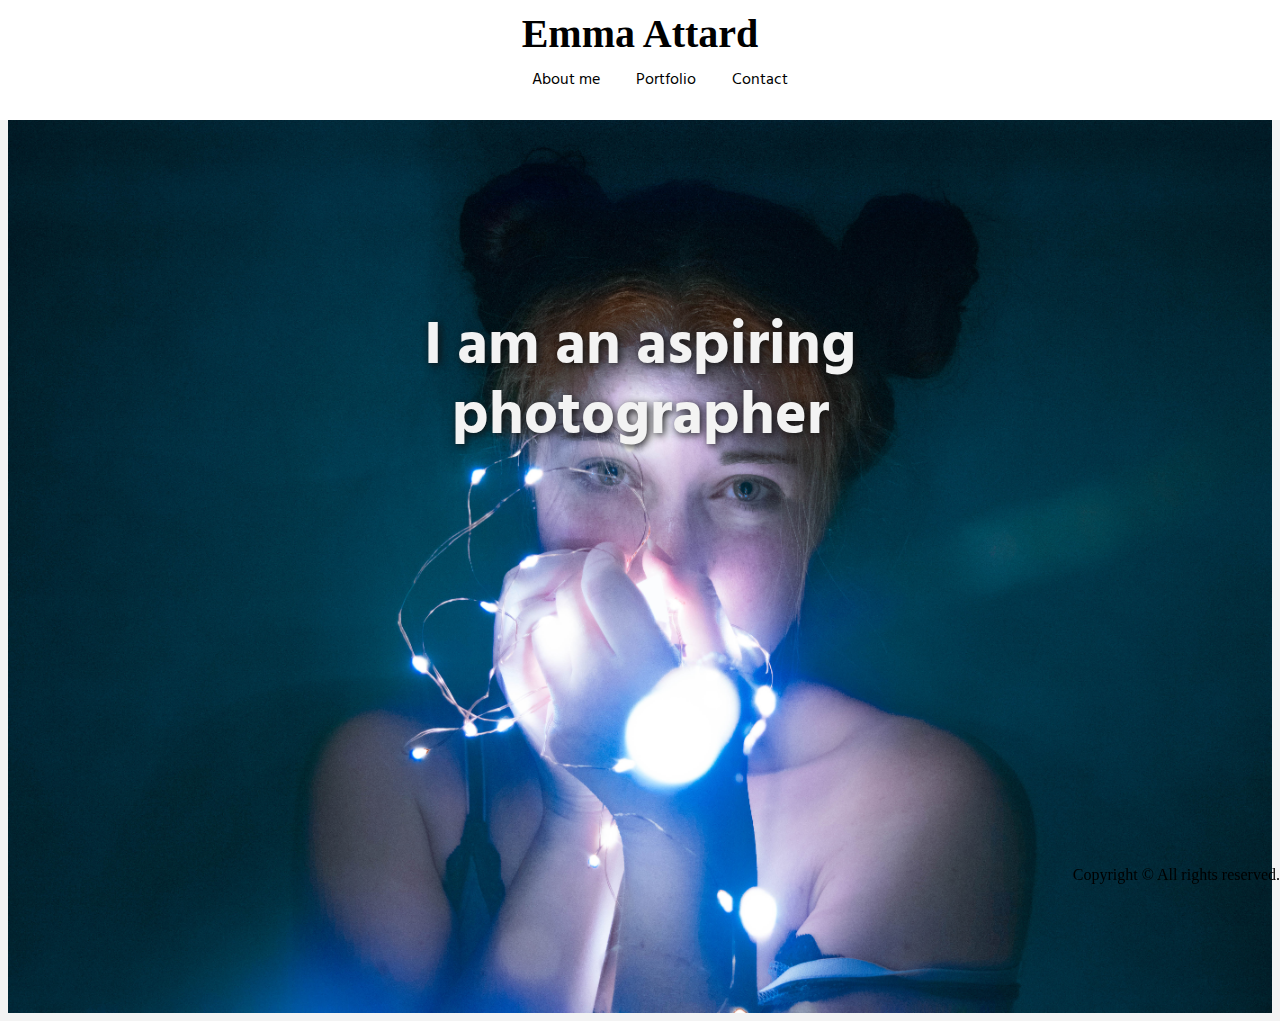
<file: index.html>
<!DOCTYPE html>
<html lang="en">
<head>
    <meta charset="UTF-8">
    <meta name="viewport" content="width=device-width, initial-scale=1.0">
    <meta http-equiv="X-UA-Compatible" content="ie=edge">
    <title>Emma Attard</title>
    <link href="https://fonts.googleapis.com/css?family=Amatic+SC|Hind|Rochester|Sacramento" rel="stylesheet">
    <link rel="stylesheet" href="index.css">
    <link rel="stylesheet" href="https://stackpath.bootstrapcdn.com/bootstrap/4.1.3/css/bootstrap.min.css" integrity="sha384-MCw98/SFnGE8fJT3GXwEOngsV7Zt27NXFoaoApmYm81iuXoPkFOJwJ8ERdknLPMO" crossorigin="anonymous">
</head>
<body>
    <header>
        <a href="index.html" class="header-brand">Emma Attard</a>
        <nav>
            <ul>
                <li><a href="aboutme.html">About me</a></li>
                <li><a href="portfolio.html">Portfolio</a></li>
                <li><a href="contact.html">Contact</a></li>
            </ul>
        </nav>
    </header>
    <main>
        <section class="index-banner">
            <div class="vertical-center">
            <h1> I am an aspiring<br>photographer</h1>
            </div>
        </section>
    </main>

    <footer>     
        <p>Copyright © All rights reserved.</p>
    </footer>
    <!-- jQuery first, then Popper.js, then Bootstrap JS -->

    <script src="https://code.jquery.com/jquery-3.3.1.slim.min.js" integrity="sha384-q8i/X+965DzO0rT7abK41JStQIAqVgRVzpbzo5smXKp4YfRvH+8abtTE1Pi6jizo"
    crossorigin="anonymous"></script>

<script src="https://cdnjs.cloudflare.com/ajax/libs/popper.js/1.14.3/umd/popper.min.js" integrity="sha384-ZMP7rVo3mIykV+2+9J3UJ46jBk0WLaUAdn689aCwoqbBJiSnjAK/l8WvCWPIPm49"
    crossorigin="anonymous"></script>

<script src="https://stackpath.bootstrapcdn.com/bootstrap/4.1.3/js/bootstrap.min.js" integrity="sha384-ChfqqxuZUCnJSK3+MXmPNIyE6ZbWh2IMqE241rYiqJxyMiZ6OW/JmZQ5stwEULTy"
    crossorigin="anonymous"></script>
</body>
</html>
</file>
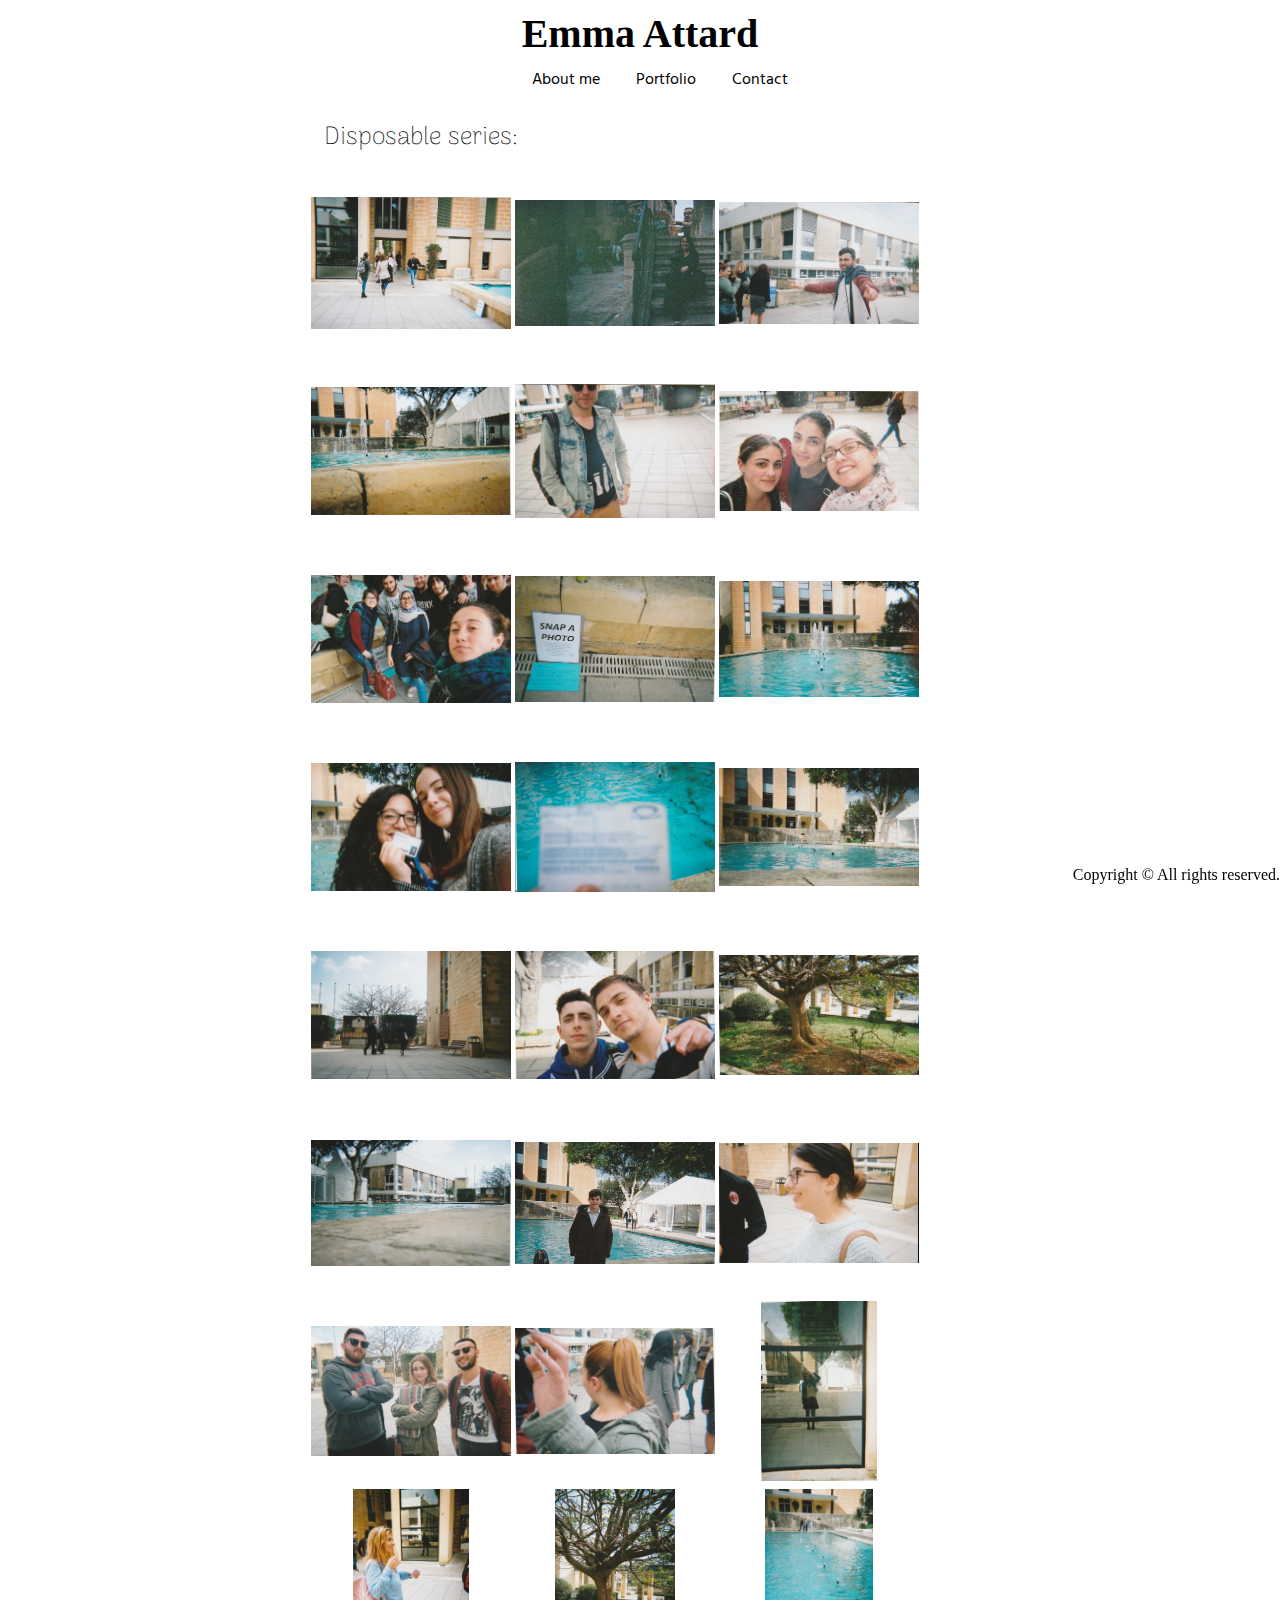
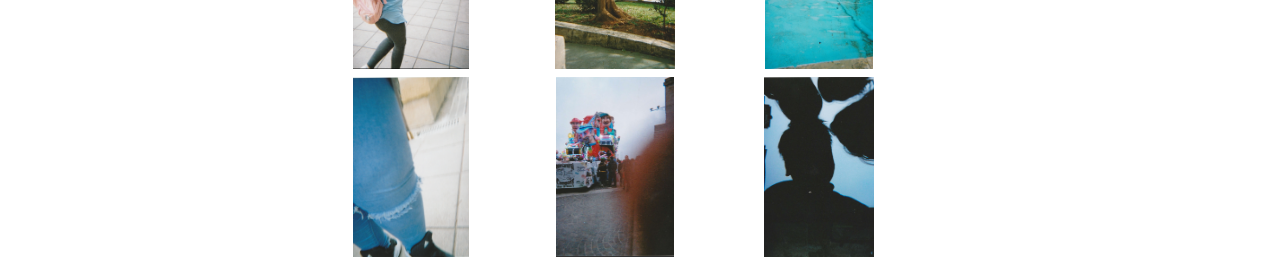
<file: disposableseries.html>
<!DOCTYPE html>
<html>
    <head>
        <link rel="stylesheet" href="disposableseries.css">
        <link href="https://fonts.googleapis.com/css?family=Arima+Madurai:100|Hind|Rochester|Sacramento" rel="stylesheet">
        <title>Disposable series</title>
    </head>
    <body>
         <header>
             <a href="index.html" class="header-brand">Emma Attard</a>
                <nav>
                     <ul>
                        <li><a href="aboutme.html">About me</a></li>
                         <li><a href="portfolio.html">Portfolio</a></li>
                        <li><a href="contact.html">Contact</a></li>
                    </ul>
                </nav>  
         </header>
        <table>
            <tr>
                <th colspan="3" class="textInfo">Disposable series:</th>
            </tr>
            <tr>
                <td><img src="Disposableseries/disposable26.jpg"></td>
                <td><img src="Disposableseries/disposable2.jpg"></td>
                <td><img src="Disposableseries/disposable27.jpg"></td>
            </tr>
            <tr>
                <td><img src="Disposableseries/disposable4.jpg"></td>
                <td><img src="Disposableseries/disposable5.jpg"></td>
                <td><img src="Disposableseries/disposable6.jpg"></td>
                </tr>
            </tr>
            <tr>
                <td><img src="Disposableseries/disposable7.jpg"></td>
                <td><img src="Disposableseries/disposable8.jpg"></td>
                <td><img src="Disposableseries/disposable9.jpg"></td>
            </tr>
            <tr>
                <td><img src="Disposableseries/disposable10.jpg"></td>
                <td><img src="Disposableseries/disposable11.jpg"></td>
                <td><img src="Disposableseries/disposable12.jpg"></td>
            </tr>
            <tr>
                <td><img src="Disposableseries/disposable13.jpg"></td>
                <td><img src="Disposableseries/disposable20.jpg"></td>
                <td><img src="Disposableseries/disposable15.jpg"></td>
            </tr>
            <tr>
                    <td><img src="Disposableseries/disposable16.jpg"></td>
                    <td><img src="Disposableseries/disposable24.jpg"></td>
                    <td><img src="Disposableseries/disposable18.jpg"></td>
                </tr>
                <tr>
                        <td><img src="Disposableseries/disposable22.jpg"></td>
                        <td><img src="Disposableseries/disposable23.jpg"></td>
                        <td><img src="Disposableseries/disposable17.jpg"></td>
                    </tr>
                <tr>
                    <td><img src="Disposableseries/disposable19.jpg"></td>
                    <td><img src="Disposableseries/disposable14.jpg"></td>
                    <td><img src="Disposableseries/disposable21.jpg"></td>
                    </tr>
                </tr>
                <tr>
                    <td><img src="Disposableseries/disposable25.jpg"></td>
                    <td><img src="Disposableseries/disposable1.jpg"></td>
                    <td><img src="Disposableseries/disposable3.jpg"></td>
                </tr>            
        </table>
        <footer>
            <a href="https://www.facebook.com/emmaattard1998/"><i class="fab fa-facebook"class="header-cases"></i></a>
            <p>Copyright © All rights reserved.</p>
        </footer>
    </body>
</html>
</file>
<file: index.css>
*{
    text-decoration: none;
}
main{
    padding-top: 65px;
}
body{
    background-color: #f3f3f3;
}
header{
    position: fixed;
    top: 0;
    right: 0;
    left: 0;
    background-color: #fff;
    width: 100%;
    height:120px;
  
}

.header-brand{
    font-family: 'Rochester', cursive;
    font-size: 40px;
    font-weight: 900;
    color: black;
    display: block;
    margin: 0 auto;
    text-align: center;
    padding: 10px 0;
    

}
header nav ul{
    display: block;
    margin: 0 auto;
    width: fit-content;
}

header nav ul li{
    display: inline-block;
    list-style: none;
    padding: 0 16px;
}

header nav ul li a{
    font-family: 'Hind', sans-serif;
    font-size: 16px;
    color: black
}
.header-cases{
    display: none;

}

/*index*/

.index-banner{
    width: 100%;
    height: 100vh;
    background-image: url('libraseries/libra3.jpg');
    background-repeat: no-repeat;
    background-position: center;
    background-size: cover;
}
.index-banner h1{
    padding: 200px;
    font-family: 'Hind', sans-serif;
    font-size: 60px;
    font-weight: 900;
    line-height: 70px;
    color: #f3f3f3;
    text-align: center;
    text-shadow: 2px 2px 8px #111;

}
.carousel{
    width: 70%;
    height: auto;
    margin: 10%;
}
.carousel-inner{
    align-content: center;
    
}
p{
    position: fixed;
    left: 0;
    bottom: 0;
    width: 100%;
    text-align: right;
}
</file>
<file: disposableseries.css>
*{
    text-decoration: none;
}
header{
    position: fixed;
    top: 0;
    right: 0;
    left: 0;
    background-color: #fff;
    width: 100%;
    height:120px;
  
}

.header-brand{
    font-family: 'Rochester', cursive;
    font-size: 40px;
    font-weight: 900;
    color: black;
    display: block;
    margin: 0 auto;
    text-align: center;
    padding: 10px 0;

}
header nav ul{
    display: block;
    margin: 0 auto;
    width: fit-content;
}

header nav ul li{
    display: inline-block;
    list-style: none;
    padding: 0 16px;
}

header nav ul li a{
    font-family: 'Hind', sans-serif;
    font-size: 16px;
    color: black
}
.textInfo{
    
    font-family: 'Arima Madurai', cursive;
    font-weight: 100;
    padding-left: 35%;
    padding-bottom: 2%;
    font-size: 25px;
}
table{
    margin-top: 9%;
}
img{
    object-fit: contain;
    width: 200px;
    height: 180px;
    align-content: center;
    float: center;
    margin-left: 150%;
}
th{
    font-size:2em;
}
p{
    position: fixed;
    left: 0;
    bottom: 0;
    width: 100%;
    text-align: right;
}
</file>
